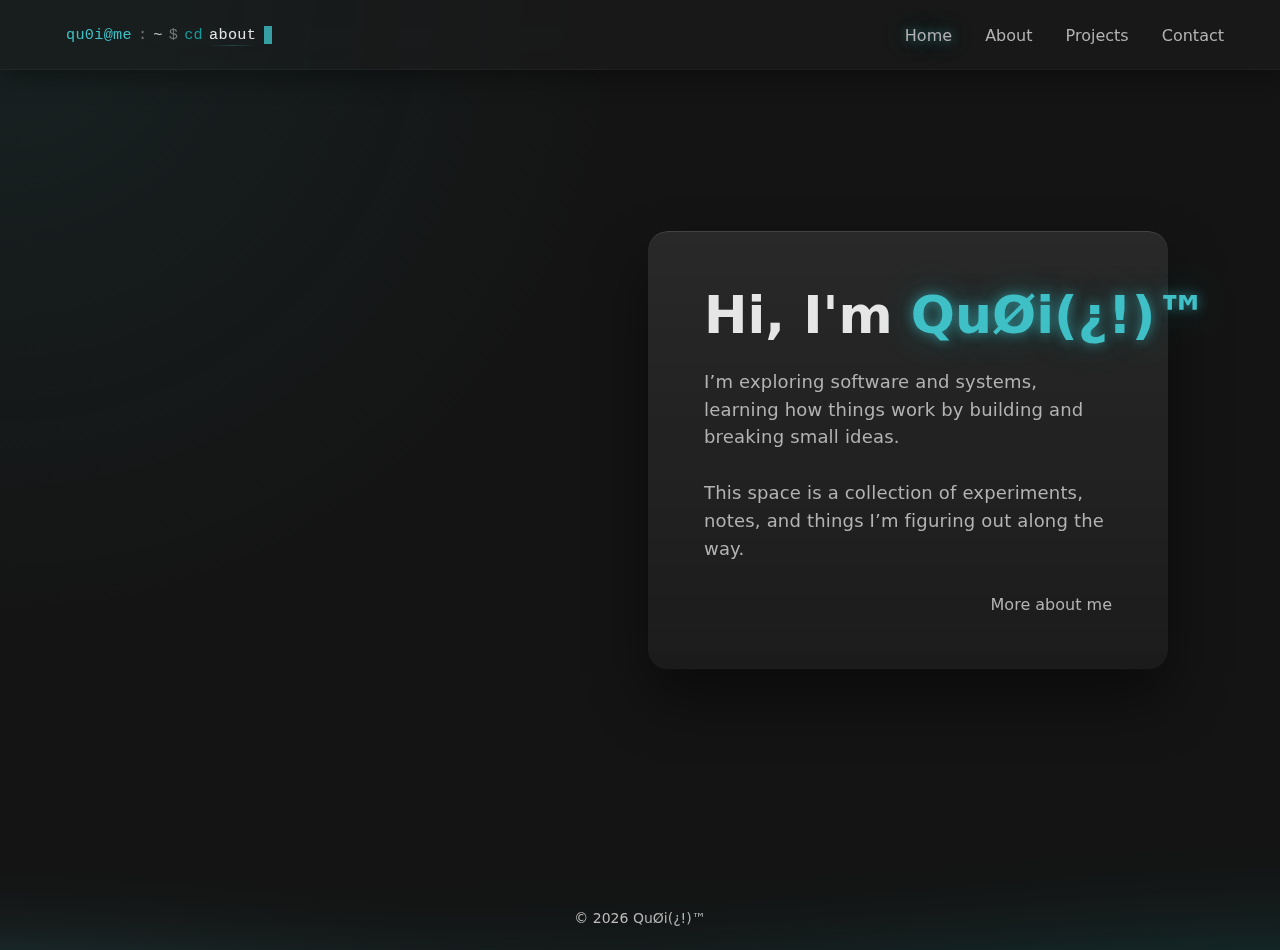
<file: index.html>
<!DOCTYPE html>
<html lang="en">
<head>
    <meta charset="UTF-8">
    <title>Qu0i · Home</title>
    <link rel="icon" href="assets/img/logo.png" type="image/png">

    <link rel="stylesheet" href="css/styles.css">
    <link rel="stylesheet" href="css/header.css">
    <link rel="stylesheet" href="css/homepage.css">
    <link rel="stylesheet" href="css/footer.css">
</head>

<body data-page="home">
    <script src="js/terminal_animation.js"></script>

    <header class="header">
        <a class="brand" id="prompt">
        <span class="user">qu0i@me</span>
        <span class="sep">:</span>
        <span class="path">~</span>
        <span class="sep">$</span>
        <span class="cmd">cd</span>
        <span class="target" id="typed"></span><span class="cursor"></span>
        </a>

        <nav class="nav">
            <a href="/" class="active">Home</a>
            <a href="/about/">About</a>
            <a href="/projects/">Projects</a>
            <a href="/contact/">Contact</a>
        </nav>
    </header>

    <main class="home">
        <section class="hero">
            <div class="hero-glass">
                <h1>
                    <span>Hi, I'm <span class="accent-glow">QuØi(¿!)™</></span>
                </h1>  
                <p>
                    I’m exploring software and systems,<br>
                    learning how things work by building and breaking small ideas.<br>
                    <br>
                    This space is a collection of experiments,<br>
                    notes, and things I’m figuring out along the way.<br>
                </p>

                <div class="hero-actions">
                    <a class="link" href="/about/">More about me</a>
                </div>
            </div>
        </section>
    </main>

    <footer class="site-footer">
        <div class="footer-content">
            <p>© 2026 <a href="https://github.com/Qu0i" class="footer-link">QuØi(¿!)™</a></p>
            <p></p>
        </div>
    </footer>

</body>
</html>
</file>
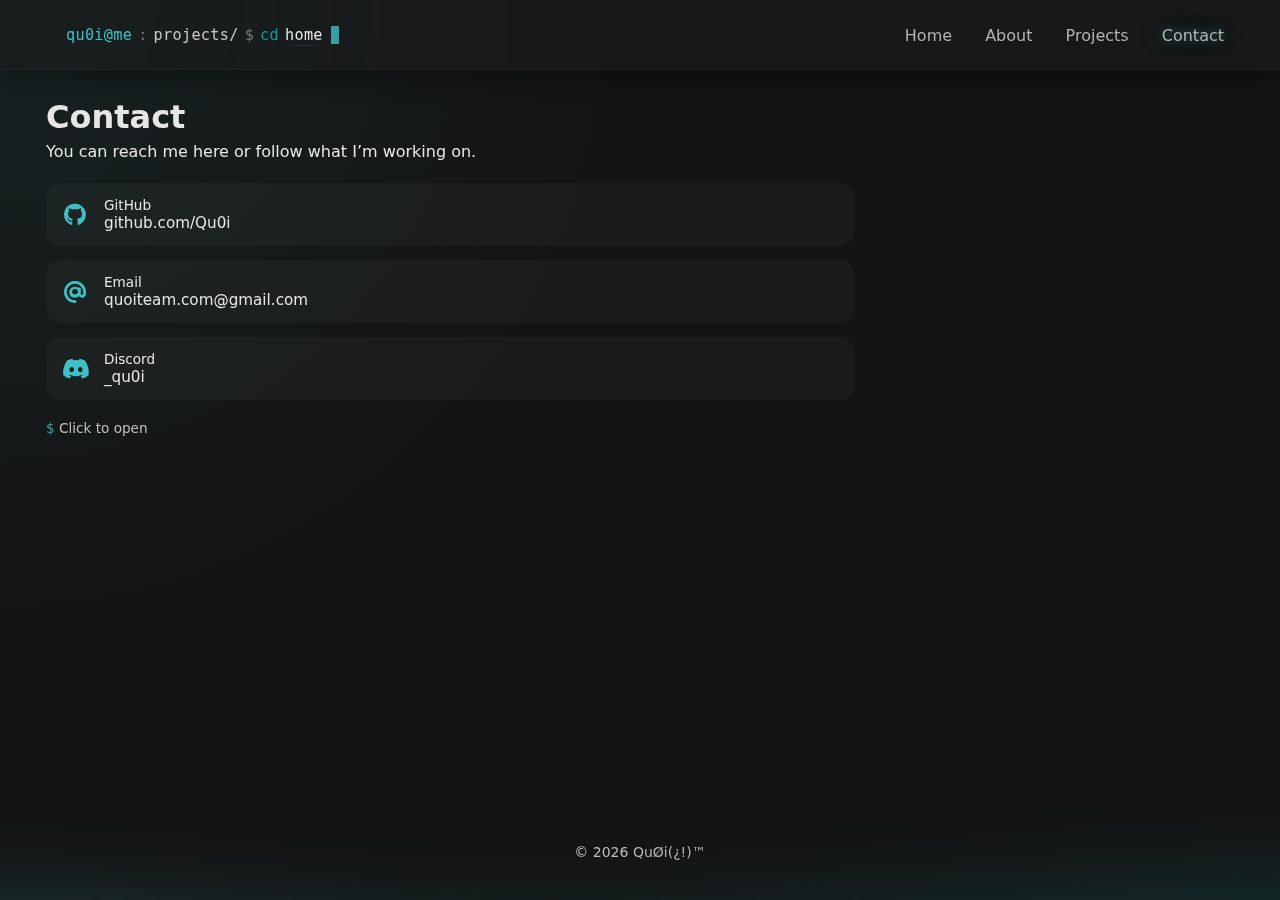
<file: contact/index.html>
<!doctype html>
<html lang="en">
  <head>
    <meta charset="utf-8" />
    <meta name="viewport" content="width=device-width,initial-scale=1" />

    <title>Qu0i · Contacts</title>
    <link rel="icon" href="../assets/img/logo.png" type="image/png" />

    <link rel="stylesheet" href="../css/styles.css" />
    <link rel="stylesheet" href="../css/header.css" />
    <link rel="stylesheet" href="../css/contact.css" />
    <link rel="stylesheet" href="../css/footer.css" />
    <link
      rel="stylesheet"
      href="https://cdnjs.cloudflare.com/ajax/libs/font-awesome/6.5.0/css/all.min.css"
    />
  </head>

  <body data-page="contact">
    <header class="header">
      <a class="brand" id="prompt">
        <span class="user">qu0i@me</span>
        <span class="sep">:</span>
        <span class="path">projects/</span>
        <span class="sep">$</span>
        <span class="cmd">cd</span>
        <span class="target" id="typed"></span><span class="cursor"></span>
      </a>

      <nav class="nav">
        <a href="/">Home</a>
        <a href="/about/">About</a>
        <a href="/projects/">Projects</a>
        <a href="/contact/" class="active">Contact</a>
      </nav>
    </header>

    <main class="container">
      <section class="contacts-card card">
        <h1>Contact</h1>
        <p class="subtitle">
          You can reach me here or follow what I’m working on.
        </p>

        <div class="contacts-grid">
          <a
            class="contact-item"
            href="https://github.com/Qu0i"
            target="_blank"
          >
            <i class="fa-brands fa-github"></i>
            <div>
              <span class="label">GitHub</span>
              <span class="value">github.com/Qu0i</span>
            </div>
          </a>

          <a class="contact-item" href="mailto:quoiteam.com@gmail.com">
            <i class="fa-solid fa-at"></i>
            <div>
              <span class="label">Email</span>
              <span class="value">quoiteam.com@gmail.com</span>
            </div>
          </a>

          <a
            class="contact-item copy"
            href="https://discord.com/users/643056955086209057"
          >
            <i class="fa-brands fa-discord"></i>
            <div>
              <span class="label">Discord</span>
              <span class="value">_qu0i</span>
            </div>
          </a>
        </div>

        <div class="hint"><span>$</span> Click to open</div>
      </section>
    </main>

    <script src="../js/terminal_animation.js"></script>

    <footer class="site-footer">
      <div class="footer-content">
        <p>
          © 2026
          <a href="https://github.com/Qu0i" class="footer-link">QuØi(¿!)™</a>
        </p>
        <p></p>
      </div>
    </footer>
  </body>
</html>
</file>
<file: css/styles.css>
:root {
  --bg-main: #141414;
  --bg-surface: #1c1c1c;
  --bg-shadow: #0e1112;
  --bg-abyss: #080b0c;

  --text-primary: #e6e6e6;
  --text-secondary: #b3b3b3;

  --border-color: #2a2a2a;

  --accent-main: #149b9f;
  --accent-dark: #167b7e;
  --accent-light: #3fc0c6;

  --glow-soft: 0 0 10px rgba(20, 155, 159, 0.4);
  --glow-mid: 0 0 20px rgba(20, 155, 159, 0.6);
}

* {
  box-sizing: border-box;
  margin: 0;
  padding: 0;
}

body {
  min-height: 100vh;
  background:
    radial-gradient(
      circle at top left,
      rgba(63, 192, 198, 0.08),
      transparent 40%
    ),
    var(--bg-main);
  color: var(--text-primary);
  font-family: system-ui, sans-serif;
}
/* responsive */

@media (max-width: 900px) {
  .hero {
    padding-left: 24px;
    padding-right: 24px;
  }

  .hero-glass {
    padding: 36px;
  }
}

html,
body {
  height: 100% !important;
}

body {
  display: flex !important;
  flex-direction: column !important;
  min-height: 100vh !important;
}

main {
  flex: 1 1 auto !important;
}

.accent-glow {
  color: var(--accent-light);
  text-shadow:
    0 0 12px rgba(63, 192, 198, 0.6),
    0 0 32px rgba(20, 155, 159, 0.45);
}

.link {
  text-decoration: none;
  color: var(--text-secondary);
  position: relative;
}

.link::after {
  content: "";
  position: absolute;
  left: 0;
  bottom: -6px;
  width: 100%;
  height: 1px;

  background: linear-gradient(
    90deg,
    transparent,
    var(--accent-light),
    transparent
  );

  transform: scaleX(0);
  transform-origin: center;
  transition: transform 0.25s ease;
}

.link:hover {
  color: var(--accent-light);
  text-shadow:
    0 0 12px rgba(63, 192, 198, 0.6),
    0 0 32px rgba(20, 155, 159, 0.45);
}

.link:hover::after {
  transform: scaleX(1);
}

.link.muted {
  color: var(--text-secondary);
}

.link.muted::after {
  display: none;
}

.brand {
  display: inline-flex;
  align-items: center;
  gap: 6px;

  font-family: "JetBrains Mono", monospace;
  font-size: 0.95rem;
  letter-spacing: 0.02em;

  color: var(--text-secondary);
  text-decoration: none;

  padding: 6px 10px;
  border-radius: 10px;

  transition: 0.25s ease;
}

.brand .user {
  color: var(--accent-light);
}

.brand .path {
  color: var(--text-primary);
  opacity: 0.85;
}

.brand .cmd {
  color: var(--accent-main);
}

.brand .target {
  color: var(--text-primary);
}

.brand .sep {
  opacity: 0.6;
}

.cursor {
  width: 8px;
  height: 1.2em;
  background: var(--accent-light);
  margin-left: 2px;
  display: inline-block;
  animation: blink 1.2s steps(1) infinite;
  opacity: 0.8;
}

@keyframes blink {
  50% {
    opacity: 0;
  }
}

.brand:hover .cursor {
  opacity: 1;
}

.brand:hover {
  background: rgba(20, 155, 159, 0.08);
  box-shadow:
    0 0 0 1px rgba(20, 155, 159, 0.25),
    0 0 18px rgba(20, 155, 159, 0.25);
}

.brand .target {
  position: relative;
}

.brand .target::after {
  content: "";
  position: absolute;
  left: 0;
  bottom: -2px;
  width: 100%;
  height: 1px;
  background: linear-gradient(
    90deg,
    transparent,
    rgba(63, 192, 198, 0.6),
    transparent
  );
  opacity: 0.4;
}
</file>
<file: css/header.css>
.header {
  position: sticky;
  top: 0;
  z-index: 10;

  display: flex;
  justify-content: space-between;
  align-items: center;
  padding: 20px 56px;

  background: rgba(28, 28, 28, 0.55);
  backdrop-filter: blur(18px) saturate(140%);
  -webkit-backdrop-filter: blur(18px) saturate(140%);

  box-shadow:
    0 8px 24px rgba(0, 0, 0, 0.35),
    inset 0 -1px rgba(255, 255, 255, 0.04);
}

.nav a {
  margin-left: 28px;
  text-decoration: none;
  color: var(--text-secondary);
}

.nav a:hover {
  color: var(--accent-light);
  text-shadow:
    0 0 12px rgba(63, 192, 198, 0.6),
    0 0 32px rgba(20, 155, 159, 0.45);
}

.active {
  color: var(--accent-light);
  text-shadow:
    0 0 12px rgba(63, 192, 198, 0.6),
    0 0 32px rgba(20, 155, 159, 0.45);
}

.terminal-text {
  font: Jetbrains Mono;
}
</file>
<file: css/homepage.css>
.hero-glass {
  max-width: 520px;
  padding: 56px;

  background:
    linear-gradient(
      180deg,
      rgba(255, 255, 255, 0.08),
      rgba(255, 255, 255, 0.02)
    ),
    rgba(28, 28, 28, 0.35);

  backdrop-filter: blur(22px) saturate(160%);
  -webkit-backdrop-filter: blur(22px) saturate(160%);

  border-radius: 20px;

  box-shadow:
    0 30px 60px rgba(0, 0, 0, 0.45),
    inset 0 1px rgba(255, 255, 255, 0.12),
    inset 0 -1px rgba(0, 0, 0, 0.4);
}

.home {
  display: flex;
  align-items: center;
  padding-right: 56px;
  min-height: calc(100vh - 140px);
}

.hero {
  width: 100%;
  padding-left: 56px;
}

.hero-glass h1 {
  font-size: 52px;
  line-height: 1.1;
  margin-bottom: 24px;
}

.hero-glass p {
  color: var(--text-secondary);
  font-size: 18px;
  margin-bottom: 32px;
}

.hero-actions {
  display: flex;
  gap: 24px;
}

.hero {
  width: 100%;
  padding-right: 56px;
  display: flex;
}

.hero-glass {
  margin-left: auto;
  text-align: left;
}

.hero-actions {
  justify-content: flex-end;
}

.hero-glass h1 {
  font-size: clamp(36px, 5vw, 52px);
  text-align: left;
  white-space: nowrap;
}

.hero-glass p {
  text-align: left;
  max-width: 420px;
  line-height: 1.55;
  letter-spacing: 0.01em;
}

/*.hero-actions {
    display: flex;
    justify-content: flex-start;
}*/
</file>
<file: css/footer.css>
.site-footer {
  margin-top: auto;

  position: relative;
  background: var(--bg-main);
  padding: 80px 20px 40px;
  overflow: hidden;
}

.footer-content {
  position: relative;
  z-index: 2;
  color: #bdbdbd;
  text-align: center;
  font-size: 14px;
}

.footer-transition {
  height: 180px;
  background: linear-gradient(
    to bottom,
    transparent 0%,
    rgba(8, 11, 12, 0.4) 35%,
    rgba(8, 11, 12, 0.8) 70%,
    var(--bg-abyss) 100%
  );
}

.site-footer::after {
  content: "";
  position: absolute;
  left: -25%;
  bottom: -120px;

  width: 150%;
  height: 260px;

  background:
    radial-gradient(
      50% 80% at 15% 100%,
      rgba(63, 192, 198, 0.55),
      transparent 70%
    ),
    radial-gradient(
      55% 90% at 85% 100%,
      rgba(20, 155, 159, 0.45),
      transparent 75%
    ),
    radial-gradient(
      40% 70% at 50% 100%,
      rgba(22, 123, 126, 0.35),
      transparent 80%
    );

  filter: blur(42px);
  opacity: 0.9;

  animation: auroraMove 12s ease-in-out infinite;
  pointer-events: none;
  z-index: 0;
}

@keyframes auroraMove {
  0% {
    transform: translateX(-12%) scaleY(0.9);
    opacity: 0.6;
  }
  50% {
    transform: translateX(12%) scaleY(1.1);
    opacity: 1;
  }
  100% {
    transform: translateX(-12%) scaleY(0.9);
    opacity: 0.6;
  }
}

.footer-link {
  text-decoration: none;
  color: var(--text-secondary);
  position: relative;
}

.footer-link::after {
  content: "";
  position: absolute;
  left: 0;
  bottom: -6px;
  width: 100%;
  height: 1px;

  background: linear-gradient(
    90deg,
    transparent,
    var(--accent-light),
    transparent
  );

  transform: scaleX(0);
  transform-origin: center;
  transition: transform 0.25s ease;
}

.footer-link:hover {
  color: var(--accent-light);
  text-shadow:
    0 0 12px rgba(63, 192, 198, 0.6),
    0 0 32px rgba(20, 155, 159, 0.45);
}

.footer-link:hover::after {
  transform: scaleX(1);
}

.footer-link.muted {
  color: var(--text-secondary);
}

.footer-link.muted::after {
  display: none;
}

.footer-link::after {
  content: "";
  position: absolute;
  left: -30%;
  bottom: -6px;
  width: 160%;
  height: 1px;

  background: linear-gradient(
    90deg,
    transparent,
    var(--accent-light),
    transparent
  );

  opacity: 0;
  transition:
    left 0.35s ease,
    opacity 0.2s ease;
}

.footer-link:hover::after {
  left: -10%;
  opacity: 1;
}
</file>
<file: css/contact.css>
.container {
  max-width: 900px;
  margin: calc(var(--navh) + 40px) auto 60px;
  padding: 0 20px;
}
.contacts-card {
  padding: 28px 26px 32px;
}
.contacts-card h1 {
  margin: 0 0 6px;
  font-size: 2rem;
}
.subtitle {
  color: var(--muted);
  margin-bottom: 22px;
}
.contacts-grid {
  display: grid;
  gap: 14px;
}
.contact-item {
  display: flex;
  gap: 16px;
  align-items: center;
  padding: 14px 16px;
  border-radius: 14px;
  background: rgba(255, 255, 255, 0.03);
  border: 1px solid var(--border);
  color: var(--text);
  text-decoration: none;
  transition: 0.18s ease;
}
.contact-item i {
  font-size: 1.4rem;
  color: var(--accent-light);
  width: 26px;
  text-align: center;
}
.contact-item .label {
  display: block;
  font-size: 0.85rem;
  color: var(--muted);
}
.contact-item .value {
  font-size: 0.95rem;
}
.contact-item:hover {
  transform: translateY(-2px);
  background: rgba(63, 192, 198, 0.06);
  border-color: rgba(63, 192, 198, 0.35);
  box-shadow: 0 8px 20px rgba(0, 0, 0, 0.35);
}
.hint {
  margin-top: 20px;
  font-size: 0.85rem;
  color: var(--muted);
  opacity: 0.8;
}
.hint span {
  color: var(--accent-light);
}
</file>
